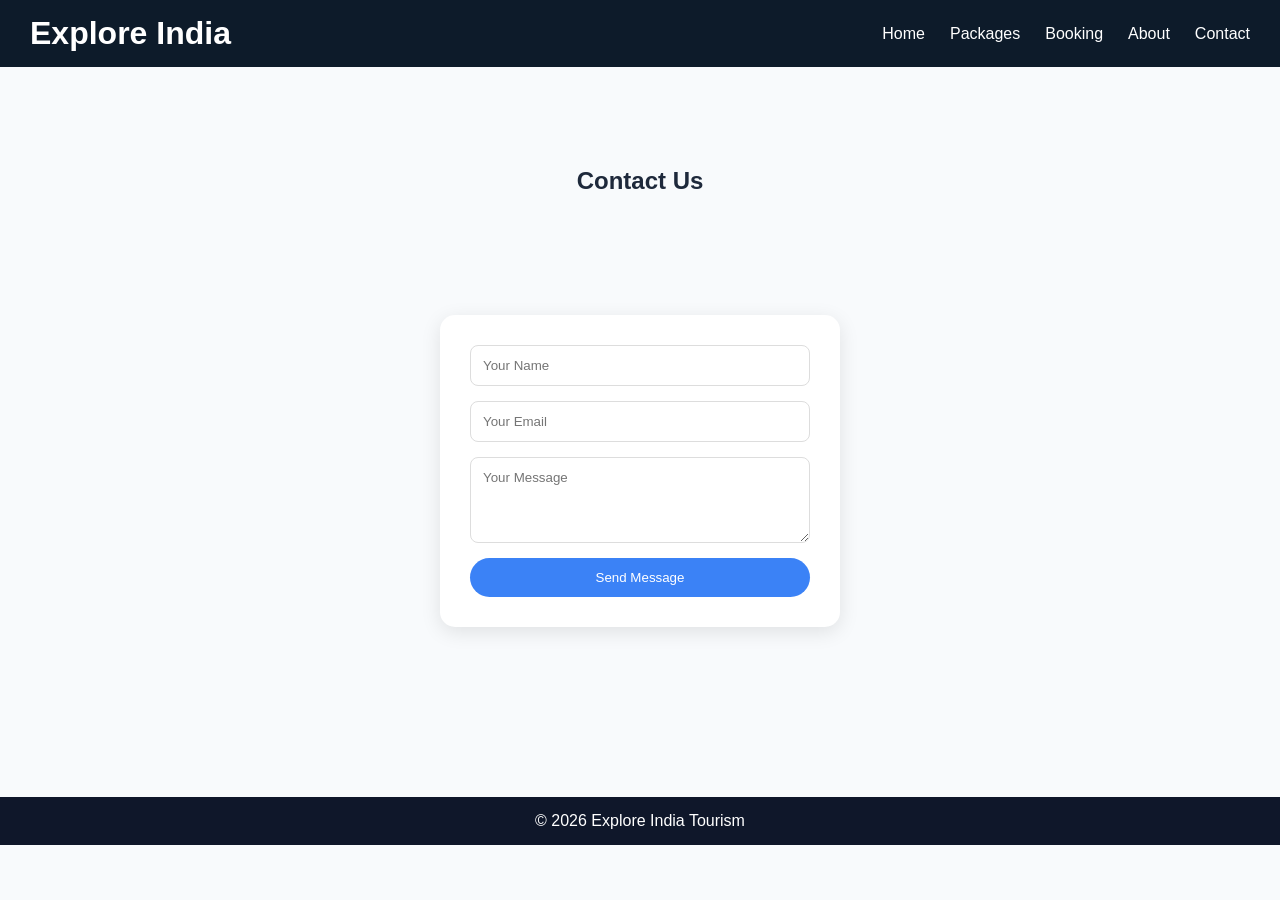
<file: contact.html>
<!DOCTYPE html>
<html>
<head>
    <title>Contact Us - Explore India</title>
    <link rel="stylesheet" href="style.css">
</head>
<body>

<header>
    <h1>Explore India</h1>
    <nav>
        <a href="index.html">Home</a>
        <a href="packages.html">Packages</a>
        <a href="booking.html">Booking</a>
        <a href="about.html">About</a>
        <a href="contact.html">Contact</a>
    </nav>
</header>

<section style="padding:50px;margin-top: 50px; text-align:center;">
    <h2>Contact Us</h2>

    <form class="form">
        <input type="text" placeholder="Your Name" required>
        <input type="email" placeholder="Your Email" required>
        <textarea placeholder="Your Message" rows="4" required></textarea>
        <button type="submit">Send Message</button>
    </form>

</section>

<footer style="background:#0f172a; color:white; text-align:center; padding:15px;">
    © 2026 Explore India Tourism
</footer>

</body>
</html>
</file>
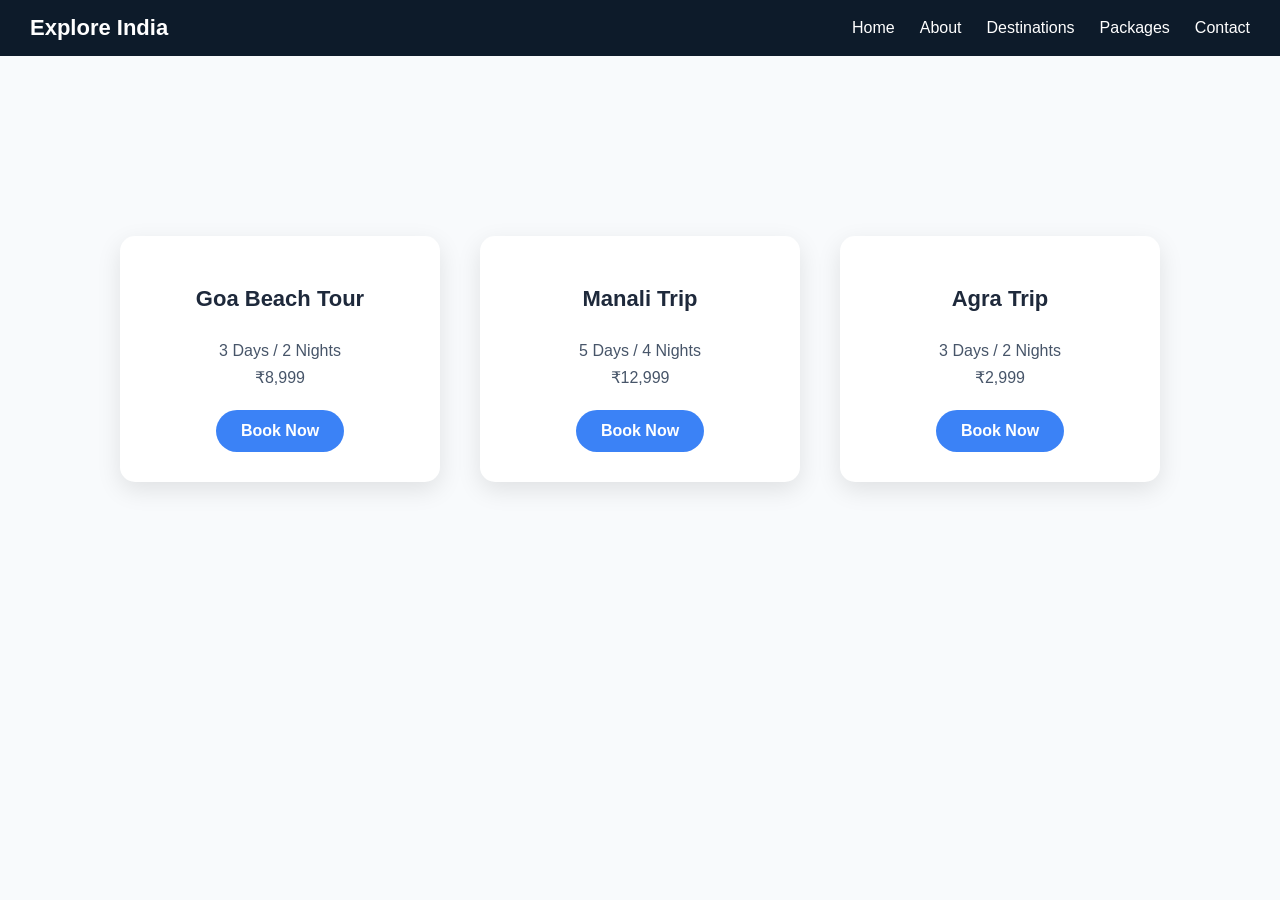
<file: packages.html>
<!DOCTYPE html>
<html>
<head>
    <title>Tour Packages</title>
    <link rel="stylesheet" href="style.css">
</head>
<body>



<header>
    <div class="logo">Explore India</div>
    <nav>
        <a href="index.html">Home</a>
        <a href="about.html">About</a>
        <a href="#destinations">Destinations</a>
        <a href="packages.html">Packages</a>
        <a href="contact.html">Contact</a>
    </nav>
</header>
<div class="packages">

    <div class="card">
        <h3>Goa Beach Tour</h3>
        <p>3 Days / 2 Nights</p>
        <p>₹8,999</p>
        <a href="booking.html" class="btn">Book Now</a>
    </div>

    <div class="card">
        <h3>Manali Trip</h3>
        <p>5 Days / 4 Nights</p>
        <p>₹12,999</p>
        <a href="booking.html" class="btn">Book Now</a>
    </div>
    <div class="card">
        <h3>Agra Trip</h3>
        <p>3 Days / 2 Nights</p>
        <p>₹2,999</p>
        <a href="booking.html" class="btn">Book Now</a>
    </div>

</div>


</body>
</html>
</file>
<file: style.css>
*{
margin:0;
padding:0;
box-sizing:border-box;
font-family:'Poppins',sans-serif;
scroll-behavior:smooth;
}

body{
background:#f8fafc;
color:#1e293b;
}

/* ===== NAVBAR ===== */
header {
    display: flex;
    justify-content: space-between;
    align-items: center;
    padding: 15px 30px;
    background: #0d1b2a;
    color: white;
    position: relative;
    z-index: 1000;
}

.logo {
    font-size: 22px;
    font-weight: bold;
}

nav {
    display: flex;
    gap: 25px;
}

nav a {
    color: white;
    text-decoration: none;
    font-size: 16px;
    transition: 0.3s;
}

nav a:hover {
    color: #fca311;
}

.menu-toggle {
    display: none;
    font-size: 28px;
    cursor: pointer;
}

/* 🔥 Mobile Fix */
@media (max-width: 768px) {

    nav {
        position: absolute;
        top: 60px;
        right: 0;
        background: #0d1b2a;
        flex-direction: column;
        width: 220px;
        padding: 20px;
        display: none;
        border-radius: 8px 0 0 8px;
        box-shadow: 0 5px 15px rgba(0,0,0,0.4);
    }

    nav.active {
        display: flex;
    }

    .menu-toggle {
        display: block;
    }
}

/* ===== HERO ===== */

.hero{
height:100vh;
background:url('https://images.unsplash.com/photo-1507525428034-b723cf961d3e') center/cover no-repeat;
display:flex;
justify-content:center;
align-items:center;
text-align:center;
color:white;
position:relative;
}

.overlay{
position:absolute;
width:100%;
height:100%;
background:rgba(0,0,0,0.5);
}

.hero-content{
position:relative;
z-index:1;
}
.hero p{font-size:18px;
margin-bottom:20px;color:#e0e0e0;
}

.hero h1 {
font-size:50px;
margin-bottom:15px;
}

.hero button, .section button{
padding:12px 25px;
background:#3b82f6;
border:none;
color:white;
border-radius:30px;
cursor:pointer;
transition:0.3s;
}

.hero button:hover{
background:#2563eb;
}

/* ===== SECTION ===== */

.section{
padding:100px 60px;
text-align:center;
}

.dark{
background:#0f172a;
color:white;
}

/* ===== CARDS ===== */

.card-container{
display:flex;
gap:30px;
justify-content:center;
flex-wrap:wrap;
margin-top:40px;
}

.card{
width:300px;
background:white;
border-radius:15px;
overflow:hidden;
box-shadow:0 5px 20px rgba(0,0,0,0.1);
transition:0.4s;
}

.card img{
width:100%;
height:200px;
object-fit:cover;
}

.card h3{
padding:20px;
}

.card:hover{
transform:translateY(-10px);
}

/* ===== PACKAGE CARD ===== */

.package-card{
background:white;
padding:30px;
border-radius:15px;
width:300px;
box-shadow:0 5px 20px rgba(0,0,0,0.1);
transition:0.3s;
}

.package-card:hover{
transform:translateY(-10px);
}

.price{
color:#3b82f6;
font-size:22px;
margin:10px 0;
}

/* ===== BOOKING FORM ===== */

.form{
max-width:400px;
margin:120px auto;
display:flex;
flex-direction:column;
gap:15px;
background:white;
padding:30px;
border-radius:15px;
box-shadow:0 5px 20px rgba(0,0,0,0.1);
}

.form input,
.form textarea{
padding:12px;
border:1px solid #ddd;
border-radius:8px;
outline:none;
}

.form button{
padding:12px;
border:none;
border-radius:30px;
background:#3b82f6;
color:white;
cursor:pointer;
transition:0.3s;
}

.form button:hover{
background:#2563eb;
}

/* ===== COUNTER ===== */

.counter-section{
display:flex;
justify-content:center;
gap:50px;
padding:80px 20px;
background:#f1f5f9;
flex-wrap:wrap;
}

.counter h2{
font-size:40px;
color:#3b82f6;
}

/* ===== TESTIMONIAL ===== */

.testimonial{
font-size:20px;
margin-top:30px;
transition:0.5s;
}

/* ===== FOOTER ===== */

footer{
background:#111827;
color:white;
text-align:center;
padding:40px;
}
.whatsapp {
  position: fixed;
  bottom: 20px;
  right: 20px;
  width: 55px;
  height: 55px;
  background-color: #25D366;
  color: white;
  font-size: 28px;
  text-align: center;
  line-height: 55px;
  border-radius: 50%;
  box-shadow: 0 4px 10px rgba(0,0,0,0.3);
  text-decoration: none;
  z-index: 1000;
  transition: 0.3s ease;
}

.whatsapp:hover {
  background-color: #1ebe5d;
  transform: scale(1.1);
}
/* ===== RESPONSIVE ===== */

@media(max-width:768px){

header{
padding:15px 20px;
}

.section{
padding:80px 20px;
}

.hero h1{
font-size:32px;
}

.card-container{
flex-direction:column;
align-items:center;
}

.counter-section{
flex-direction:column;
align-items:center;
}

}
/* ===== PACKAGES PAGE ===== */

.packages{
margin-top:120px; /* header ke neeche spacing */
display:flex;
justify-content:center;
gap:40px;
flex-wrap:wrap;
padding:60px 20px;
}

.packages .card{
width:320px;
background:white;
padding:30px;
border-radius:15px;
box-shadow:0 8px 25px rgba(0,0,0,0.1);
text-align:center;
transition:0.4s;
}

.packages .card h3{
font-size:22px;
margin-bottom:10px;
}

.packages .card p{
margin:8px 0;
color:#475569;
}

.packages .card:hover{
transform:translateY(-12px);
box-shadow:0 15px 35px rgba(0,0,0,0.2);
}

/* ===== BOOK BUTTON ===== */

.btn{
display:inline-block;
margin-top:15px;
padding:12px 25px;
background:#3b82f6;
color:white;
text-decoration:none;
border-radius:30px;
font-weight:600;
transition:0.3s;
}

.btn:hover{
background:#2563eb;
transform:scale(1.05);
}
</file>
